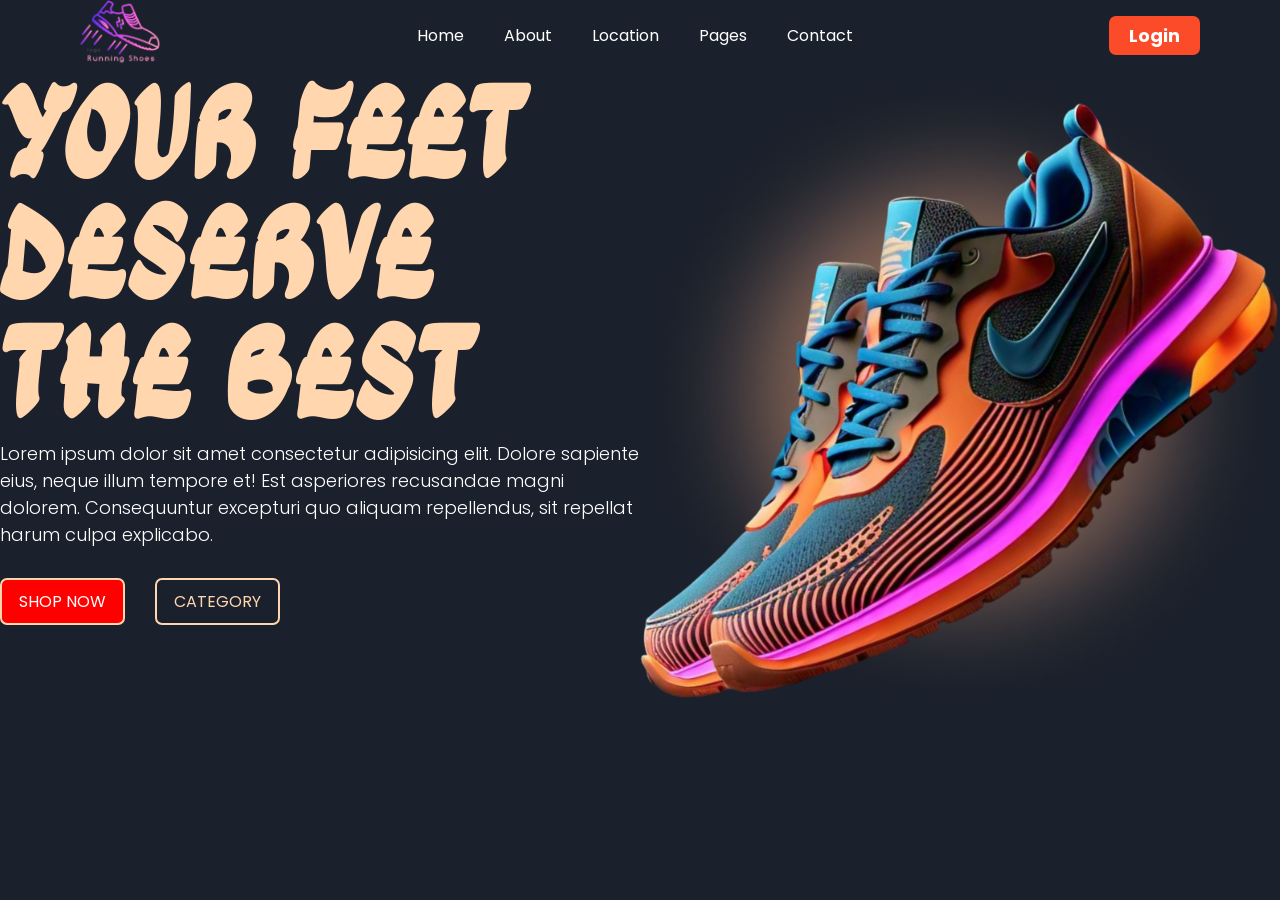
<file: index.html>
<!DOCTYPE html>
<html lang="en">
<head>
    <meta charset="UTF-8">
    <meta name="viewport" content="width=device-width, initial-scale=1.0">
    <link rel="stylesheet" href="./css/main.css">
    <title>SHOE SHOP</title>
</head>
<body>
    <header>
        <a href="./index.html" class="logo">
            <img src="./asset/logo.png" alt="shoe logo">
        </a>
        <nav>
            <ul>
                <li><a href="" class="nav-link">Home</a></li>
                <li><a href="" class="nav-link">About</a></li>
                <li><a href="" class="nav-link">Location</a></li>
                <li><a href="" class="nav-link">Pages</a></li>
                <li><a href="" class="nav-link">Contact</a></li>
            </ul>
        
        </nav>
        <div class="nav-btn">
                <a href="" class="login-btn">
                   Login
                </a>
            </div>
    </header>
    <main>
        <section class="hero-section">
            <div class="left-hero">
               <h1 class="hero title">Your feet deserve the best</h1>
               <p class="hero-content">Lorem ipsum dolor sit amet consectetur adipisicing elit. Dolore sapiente eius, neque illum tempore et! Est asperiores recusandae magni dolorem. Consequuntur excepturi quo aliquam repellendus, sit repellat harum culpa explicabo.</p>
               <div class="hero-link">
                <a href="" class="hero-link-btn">SHOP NOW</a>
                <a href="" class="hero-link-btn">CATEGORY</a>
               </div>
            </div>
            <div class="right-hero">
                <img src="./asset/bg-effact.png" alt="background" class="bg-offset">
                <img src="./asset/shoes-img.png" alt="shoe" class="shoes-photo">
            </div>
        </section>
    </main>
</body>
</html>
</file>
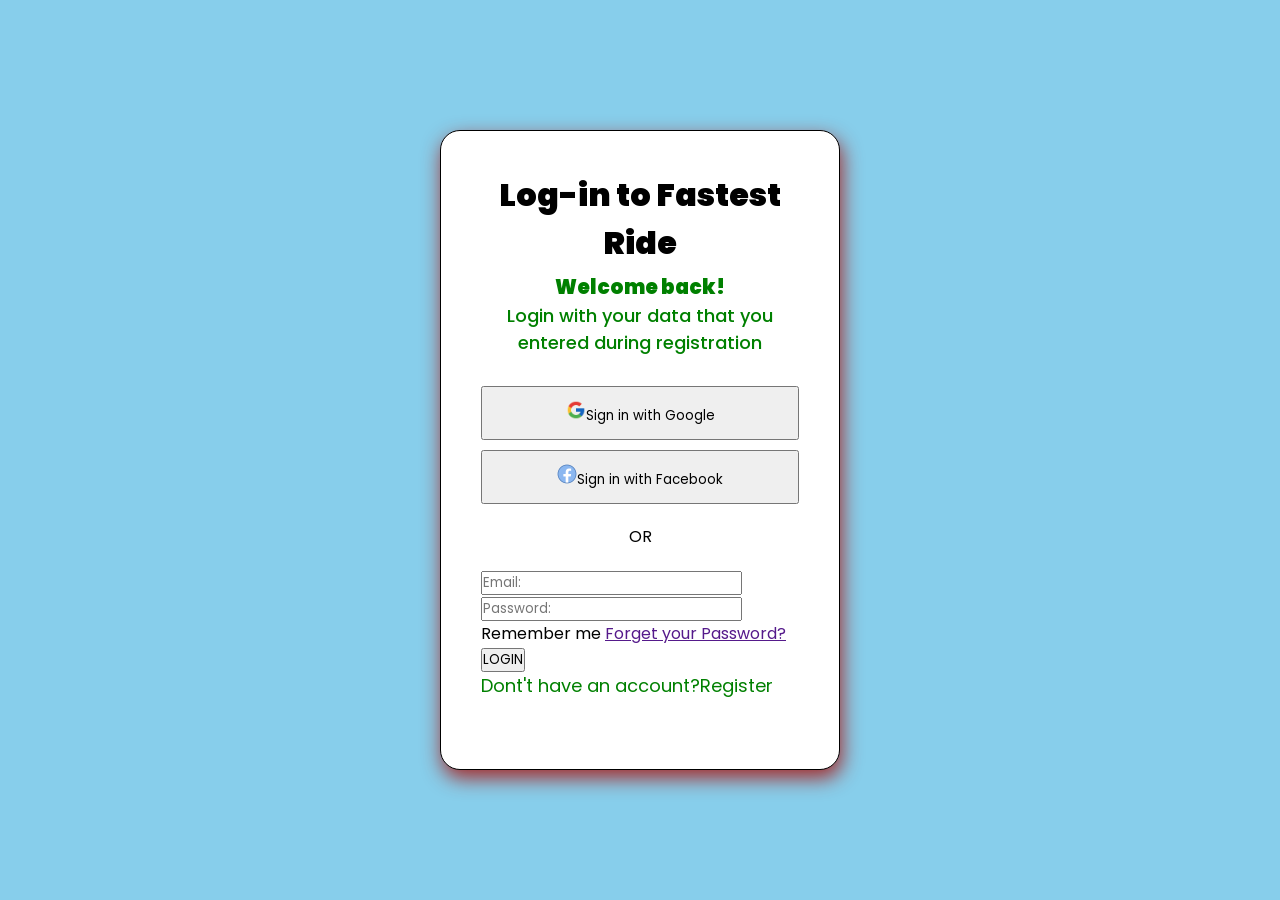
<file: Login.html>
<!DOCTYPE html>
<html lang="en">
<head>
    <meta charset="UTF-8">
    <meta name="viewport" content="width=device-width, initial-scale=1.0">
    <link rel="stylesheet" href="./Style.css">
    <title>LOGIN</title>
</head>
<body>
    <main>
        <div>
        <div class="login-container">
            <h1>Log-in to Fastest Ride</h1>
             <h2>Welcome back!</h2>
            <p class="subtitle">Login with your data that you entered during registration</p>
        <button class="social-btn"> <img src="google-logo.png" alt="Google">Sign in with Google</button>
        <button class="social-btn"> <img src="facebook-logo.png" alt="Facebook">Sign in with Facebook</button>      
        <div class="divider">
            <hr>
            <span>OR</span>
            <hr>
        </div>
        <div>
            <input type="em" placeholder="Email:" id="em">
            <input type="ps" placeholder="Password:" ps="">
        </div>
        <div>
            <label for="">Remember me
        </label>
        <a href="">Forget your Password?</a>
        </div>
        <button>LOGIN</button>
        <p>Dont't have an account?<a 
            href=""></a>Register</p>
        </div>
        
    </main>
</body>
</html>
</file>
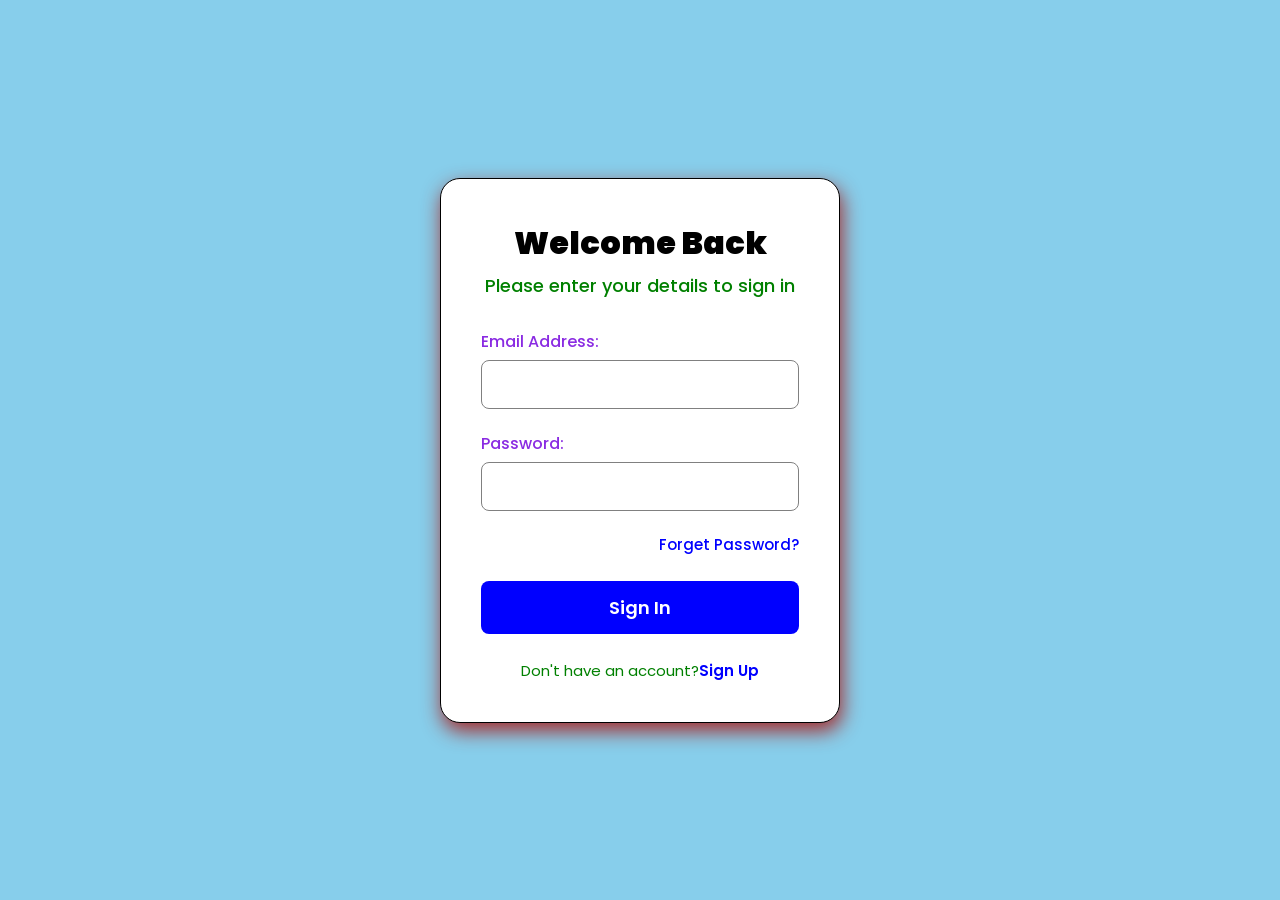
<file: Signin.html>
<!DOCTYPE html>
<html lang="en">
<head>
    <meta charset="UTF-8">
    <meta name="viewport" content="width=device-width, initial-scale=1.0">
    <link rel="stylesheet" href="./Style.css">
    <title>SIGN IN</title>
</head>
<body>
   <main>
      <div class="form-container">
        <h1>Welcome Back</h1>
        <p class="subtitle">Please enter your details to sign in</p>
      <div>
        <div class="input-group">
            <label for="em">Email Address:</label>
            <input type="email" name="Email Address:" id="em">
         </div>
         <div class="input-group">
            <label for="pw">Password:</label>
            <input type="password" name="Password:" id="pw">
         </div>
         <a href="#" class="Forget-link">Forget Password?</a>
         <br>
         <button type="submit" class="Signin-btn">Sign in</button>
         <p class="switch-text">Don't have an account?<a 
            href="./Signup.html" class="sw-link">Sign Up</a></p>
      </div>
   </main> 

</body>
</html>
</file>
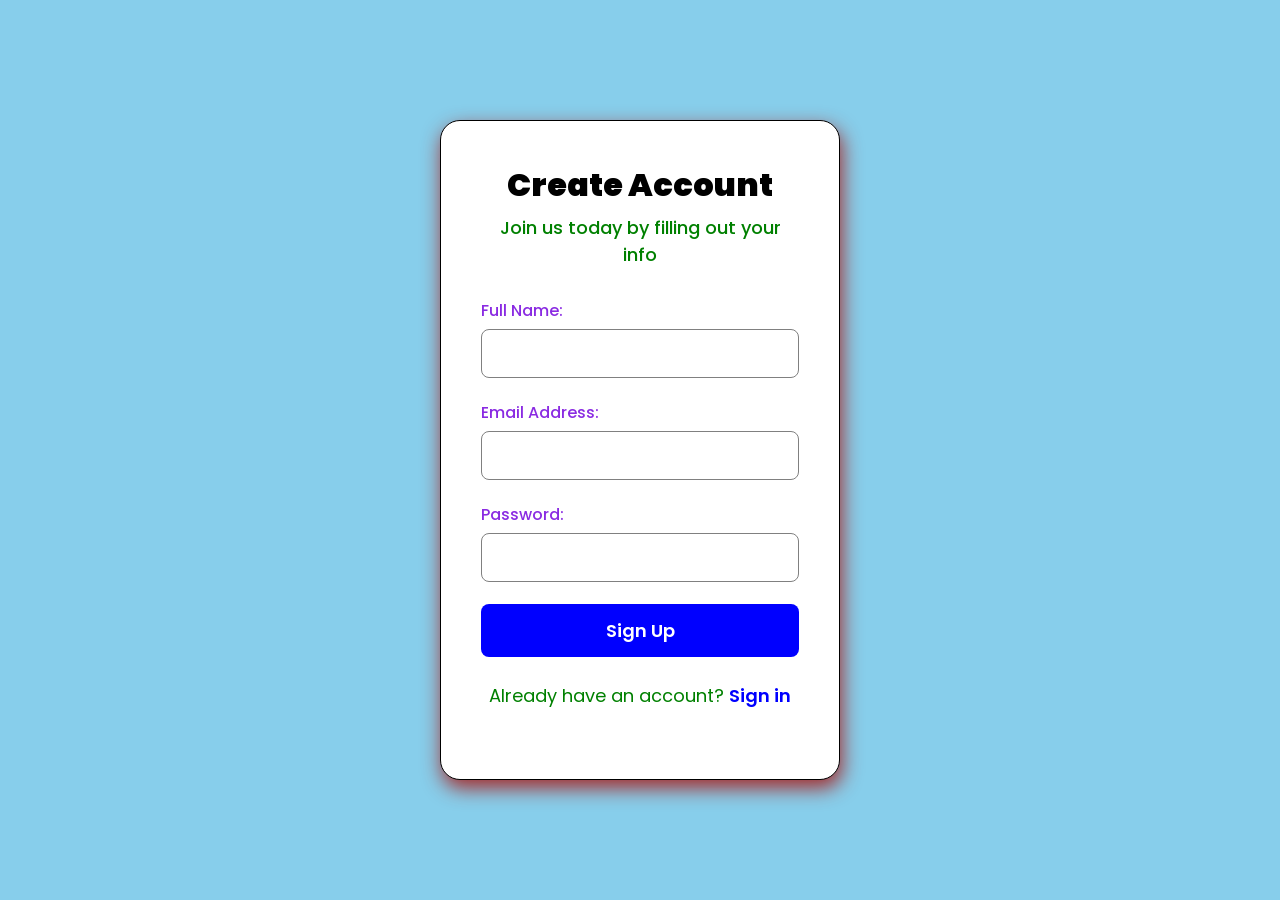
<file: Signup.html>
<!DOCTYPE html>
<html lang="en">
<head>
    <meta charset="UTF-8">
    <meta name="viewport" content="width=device-width, initial-scale=1.0">
    <link rel="stylesheet" href="./Style.css">
    <title>SIGN UP</title>
</head>
<body>
    <main>
        <div class="login-container">
            <h1>Create Account</h1>
            <p class="subtitle">Join us today by filling out your info</p>
            <form action="">
                <div class="input-group">
                    <label for="fname">Full Name:</label>
                    <input type="text" name="signup-firstname" id="Full Name:">
                </div>
                <div class="input-group">
                    <label for="em">Email Address:</label>
                    <input type="email" name="Signup-email" id="Email Address">
                </div>
                <div class="input-group">
                    <label for="ps">Password:</label>
                    <input type="Password" name="Signup-password" id="Password">
                </div>
                <button type="submit" class="signup-btn">Sign up</button>
            </form>
            <p class="switch-text">Already have an account?
                <a href="./Signin.html" class="switch-link">Sign in</a>
            </p>
        </div>
    </main>
    
</body>
</html>
</file>
<file: css/main.css>
@import url('https://fonts.googleapis.com/css2?family=Ga+Maamli&family=Poppins:ital,wght@0,100;0,200;0,300;0,400;0,500;0,600;0,700;0,800;0,900;1,100;1,200;1,300;1,400;1,500;1,600;1,700;1,800;1,900&display=swap');

* {
    margin: 0;
    padding: 0;
    box-sizing: border-box;
    font-family: "poppins", sans-serif;
}

body {
    width: 100%;
    height: 100vh;
    background-color: #1b212c;
}

a {
    text-decoration: none;
    cursor: pointer;
}

 nav ul {
    display: flex;
    list-style: none;
}

nav ul li {
    display: inline-block;
    margin: 0 20px;
}

.logo {
    width: 80px;
    display: block;
}

.logo img {
    width: 100%;
}

nav ul li a {
    color: white;
    font-size: 16px;
}  

nav ul li a:hover {
    color: #fb4b29;
}

.login-btn{
    background-color: #fb4b29;
    color: white;
    padding: 7px 20px;
    border-radius: 7px;
    cursor: pointer;
    font-size: 18px;
    font-weight: bold;
}

.nav-btn .login-btn:hover {
    background-color: transparent;
    color: #fb4b29;
    border: 1px solid #fb4b29;
}

header {
    height: 70px;
    display: flex;
    justify-content: space-between;
    padding: 0px 80px;
    align-items: center;
}

.hero-section .left-hero {
    width: 50%; 
    /* border: 1px solid #fb4b29; */
}

.hero-section .right-hero {
    width: 50%;
    /* border: 1px solid blue; */
    position: relative; 
}

.hero-section {
    display: flex;
}

.left-hero h1 {
   color: #ffd6ae;
   font-size: 8rem;
   font-family: "Ga Maamli", sans-serif;
   word-spacing: 4px;
   letter-spacing: 2px;
   line-height: 120px;
}

.left-hero p {
    font-size: 18px;
    font-weight: 300;
    color: white;
    margin: 10px 0px 30px 0px;
}

.hero-link {
    display: flex;
    gap: 30px;
}
.hero-link .hero-link-btn:first-child {
    background-color: red;
    padding: 9px 17px;
    border-radius: 7px;
    color: white;
    cursor: pointer;
    border: 2px solid #ffd6ae;
}


.hero-link .hero-link-btn:last-child {
    background-color: transparent;
    padding: 9px 17px;
    border-radius: 7px;
    color: #ffd6ae;
    cursor: pointer;
    border: 2px solid #ffd6ae;
}

.bg-offset {
    width: 100%;
}

.shoes-photo {
    width: 100%;
    position: absolute;
    top: 5%;
    left: 0;
}
</file>
<file: Style.css>
@import url('https://fonts.googleapis.com/css2?family=Poppins:wght@400;500;600;700;900&display=swap');

* {
    margin: 0;
    padding: 0;
    box-sizing: border-box;
    font-family: "Poppins", sans-serif;
}

body {
    background-color: skyblue;
    display: flex;
    justify-content: center;
    align-items: center;
    min-height: 100vh;
}

/* Works for both pages */
.form-container,
.login-container {
    border: 1px solid black;
    background-color: white;
    width: 100%;
    max-width: 400px;
    border-radius: 20px;
    padding: 40px;
    box-shadow: 2px 8px 20px brown;
}

/* Title */
h1 {
    color: black;
    font-size: 60;
    font-weight: 900;
    margin-bottom: 5px;
}

/* Subtitle / paragraph under title */
.subtitle,
.login-container p,
.form-container > p {
    color: green;
    font-size: 18px;
    margin-bottom: 30px;
}

/* Input groups */
.input-group {
    border: 1px;
    margin-bottom: 25px;
}

.input-group label {
    display: block;
    font-size: 16px;
    font-weight: 500;
    color: blueviolet;
    margin-bottom: 6px;
}

.input-group input {
    width: 100%;
    padding: 12px 15px;
    border: 1px solid grey;
    border-radius: 8px;
    font-size: 15px;
    outline: none;
}

.input-group input:focus {
    border-color: blue;
}

/* Buttons */
.signup-btn,
.Signin-btn,
button[type="submit"] {
    width: 100%;
    padding: 13px;
    background-color: blue;
    color: white;
    border: none;
    border-radius: 8px;
    font-size: 18px;
    font-weight: 600;
    cursor: pointer;
    text-transform: capitalize;
}

.signup-btn:hover,
.Signin-btn:hover,
button[type="submit"]:hover {
    background-color: blueviolet;
}

/* Switch text (Already have account? / Don't have account?) */
.switch-text {
    text-align: center;
    margin-top: 25px;
    font-size: 15px;
    color:green;
}

.switch-text a,
.switch-link,
.sw-link {
    color: blue;
    text-decoration: none;
    font-weight: 600;
}

.input-group{
    margin-bottom: 22px;
    position: relative;
}

.Forget-link {
    display: block;
    text-align: right;
    margin-top: 5px;
    font-size: 15px;
    color: blue;
    text-decoration: none;
    font-weight: 500;
}

.Forget-link:hover {
    text-decoration: underline;
    color: red;
}

.switch-text a:hover,
.switch-link:hover,
.sw-link:hover {
    text-decoration: underline;
    color: red;
}


h1 {
    color: black;
    font-size: 20;
    font-weight: 900;
    text-align: center;
    margin-bottom: 5px;
}

h2 {
    color:green;
    font-size: 20px;
    font-weight: 900;
    text-align: center;
}

.subtitle{
    color: green;
    text-align: center;
    font-size: 16px;
    font-weight: 500;
}

.social-btn{
    display: block;
    width: 100%;
    margin-bottom: 10px;
    padding: 12px; 
    justify-content: center;
    justify-items: center;  
}

.social-btn img{
    width: 20px;
    height: 20px;
    gap: 10px;
    align-items: center;
}

.divider {
    display: flex;
    align-items: center;
    justify-content: center;
    margin: 20px 0;
    width: 100%;
}

.divider hr {
    border: none;
    border-top: 1px solid black;
    height: 1px;
}

.divider-span {
    font-size: 14px;
    color:green;
    font-weight: bolder;
    margin: 0 10px;
}
</file>
